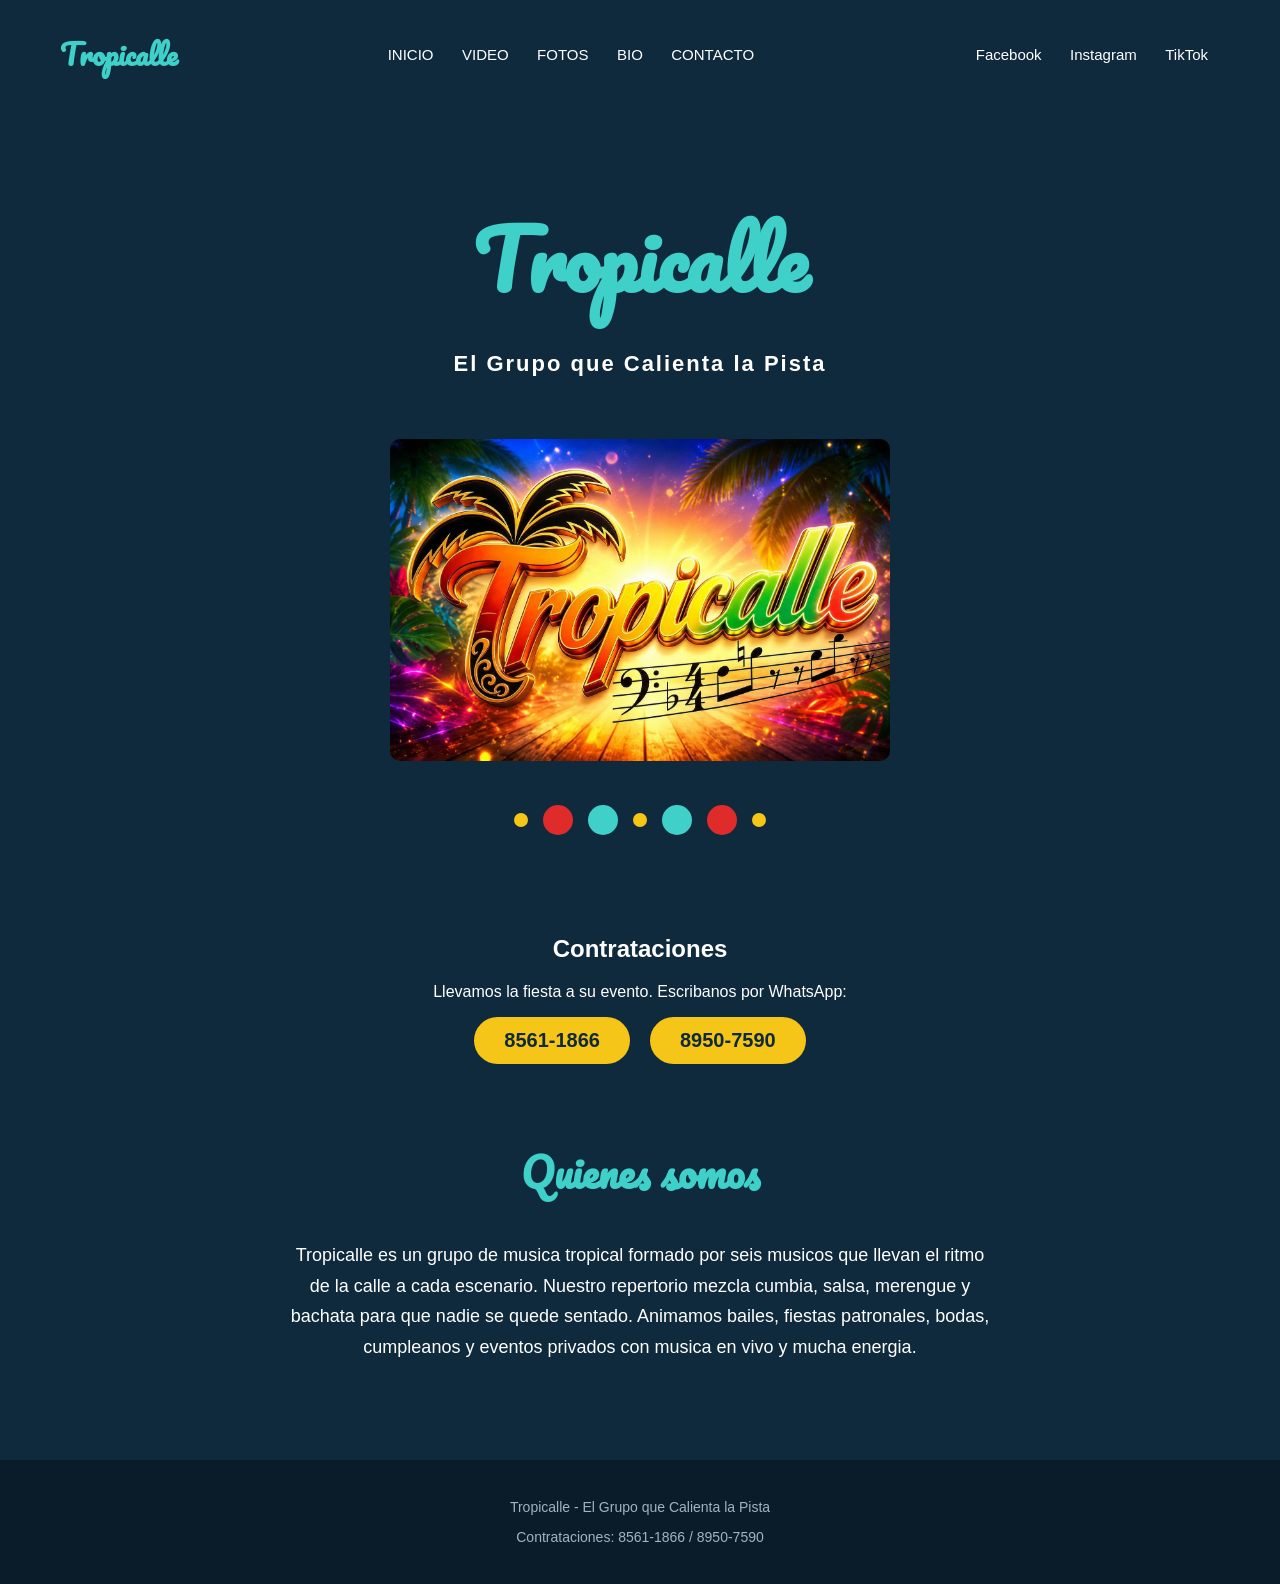
<file: index.html>
﻿<!DOCTYPE html>
<html lang="es">
<head>
    <meta charset="utf-8" />
    <meta name="viewport" content="width=device-width, initial-scale=1.0" />
    <title>Tropicalle</title>
    <link href="https://fonts.googleapis.com/css2?family=Pacifico&display=swap" rel="stylesheet" />
    <link rel="stylesheet" href="css/estilos.css" />
</head>
<body>
    <header>
        <div class="logo">Tropicalle</div>

        <nav>
            <a href="#inicio">INICIO</a>
            
            <a href="videos.html">VIDEO</a>
            <a href="fotos.html">FOTOS</a>
            <a href="#bio">BIO</a>
            <a href="#contacto">CONTACTO</a>
        </nav>

        <div class="redes">
            <a href="#">Facebook</a>
            <a href="#">Instagram</a>
            <a href="#">TikTok</a>
        </div>
    </header>
    <section id="inicio" class="portada">
        <h1>Tropicalle</h1>
        <p class="frase">El Grupo que Calienta la Pista</p>
        <img src="img/2.jpg" alt="Tropicalle en vivo" class="foto-principal" />

        <div class="puntos">
            <span class="punto amarillo"></span>
            <span class="punto rojo"></span>
            <span class="punto turquesa"></span>
            <span class="punto amarillo"></span>
            <span class="punto turquesa"></span>
            <span class="punto rojo"></span>
            <span class="punto amarillo"></span>
        </div>
    </section>

    <section id="contacto" class="contacto">
        <h2>Contrataciones</h2>
        <p>Llevamos la fiesta a su evento. Escribanos por WhatsApp:</p>

        <div class="botones">
            <a href="https://wa.me/50685611866" target="_blank" class="boton">8561-1866</a>
            <a href="https://wa.me/50689507590" target="_blank" class="boton">8950-7590</a>
        </div>
    </section>
    <section id="bio" class="resena">
        <h2>Quienes somos</h2>
        <p>
            Tropicalle es un grupo de musica tropical formado por seis musicos
            que llevan el ritmo de la calle a cada escenario. Nuestro repertorio
            mezcla cumbia, salsa, merengue y bachata para que nadie se quede sentado.
            Animamos bailes, fiestas patronales, bodas, cumpleanos y eventos
            privados con musica en vivo y mucha energia.
        </p>
    </section>
    <footer>
        <p>Tropicalle - El Grupo que Calienta la Pista</p>
        <p>Contrataciones: 8561-1866 / 8950-7590</p>
    </footer>




</body>
</html>
</file>
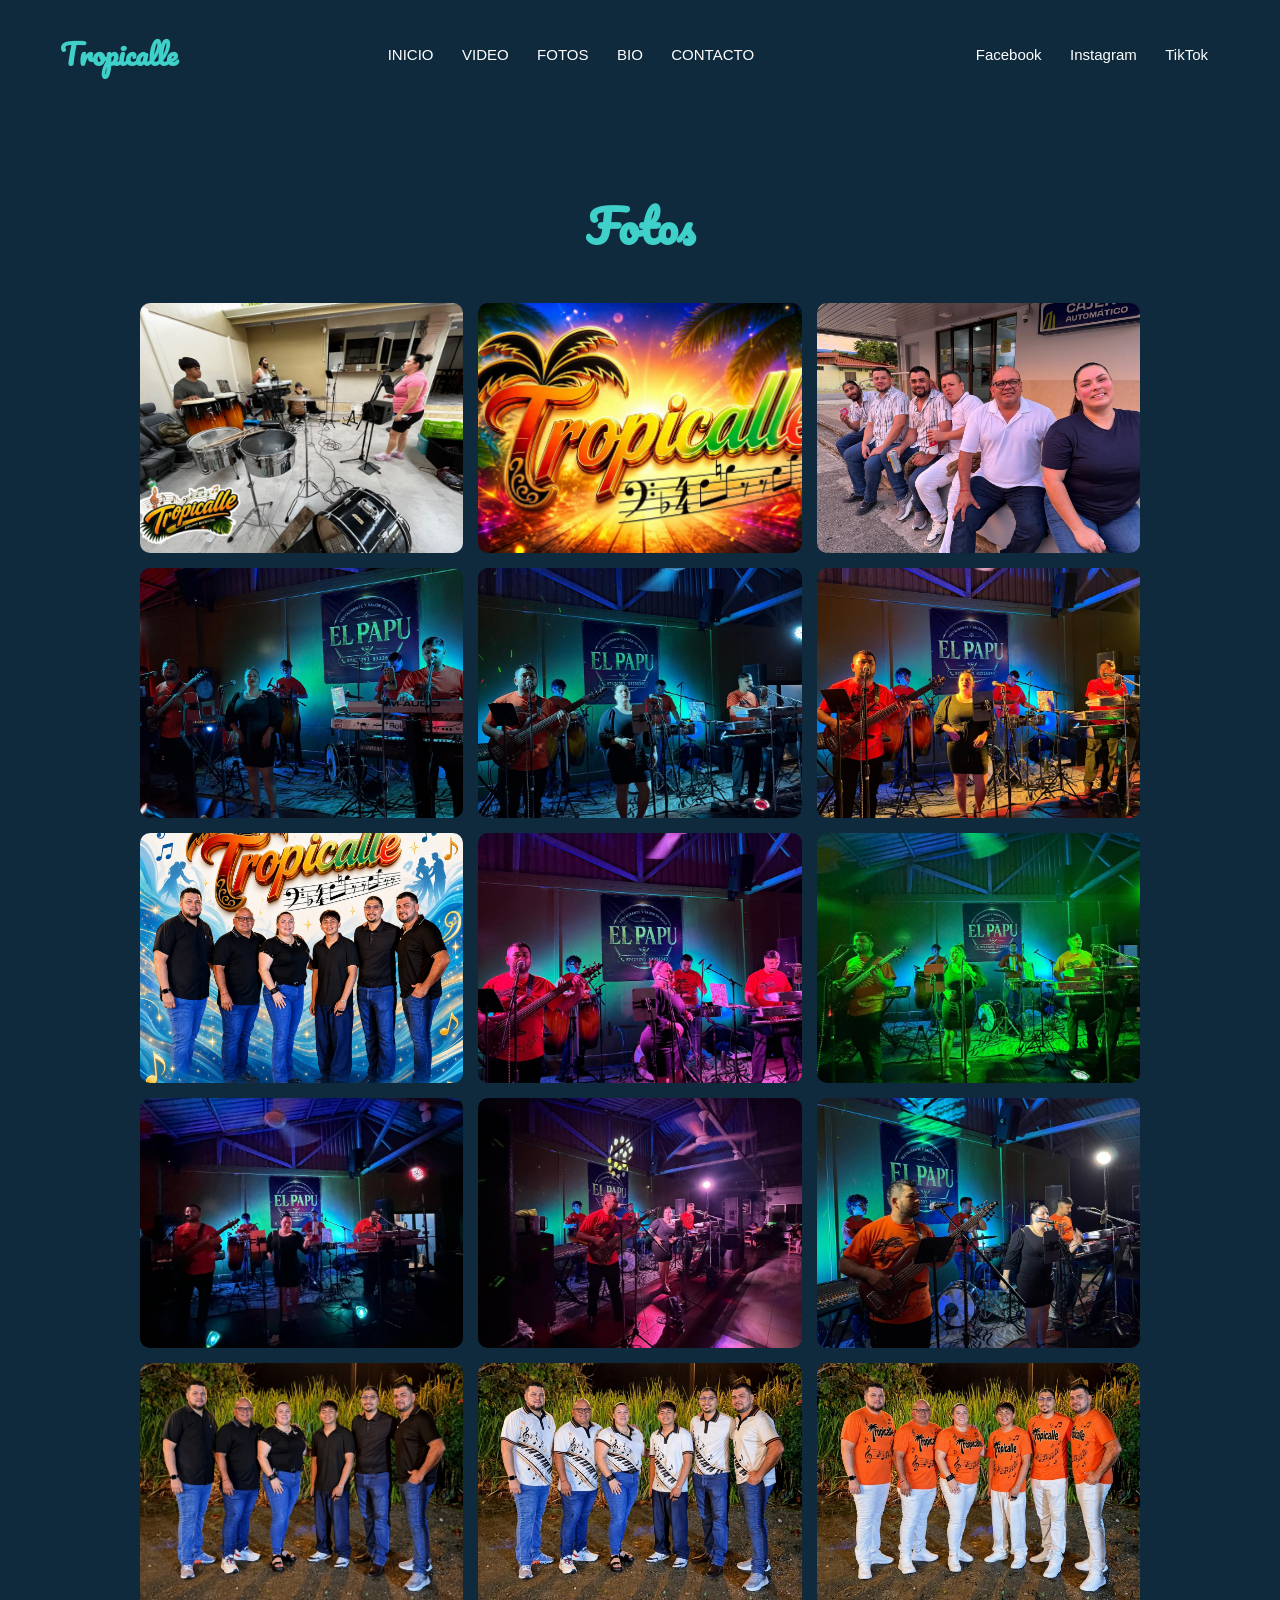
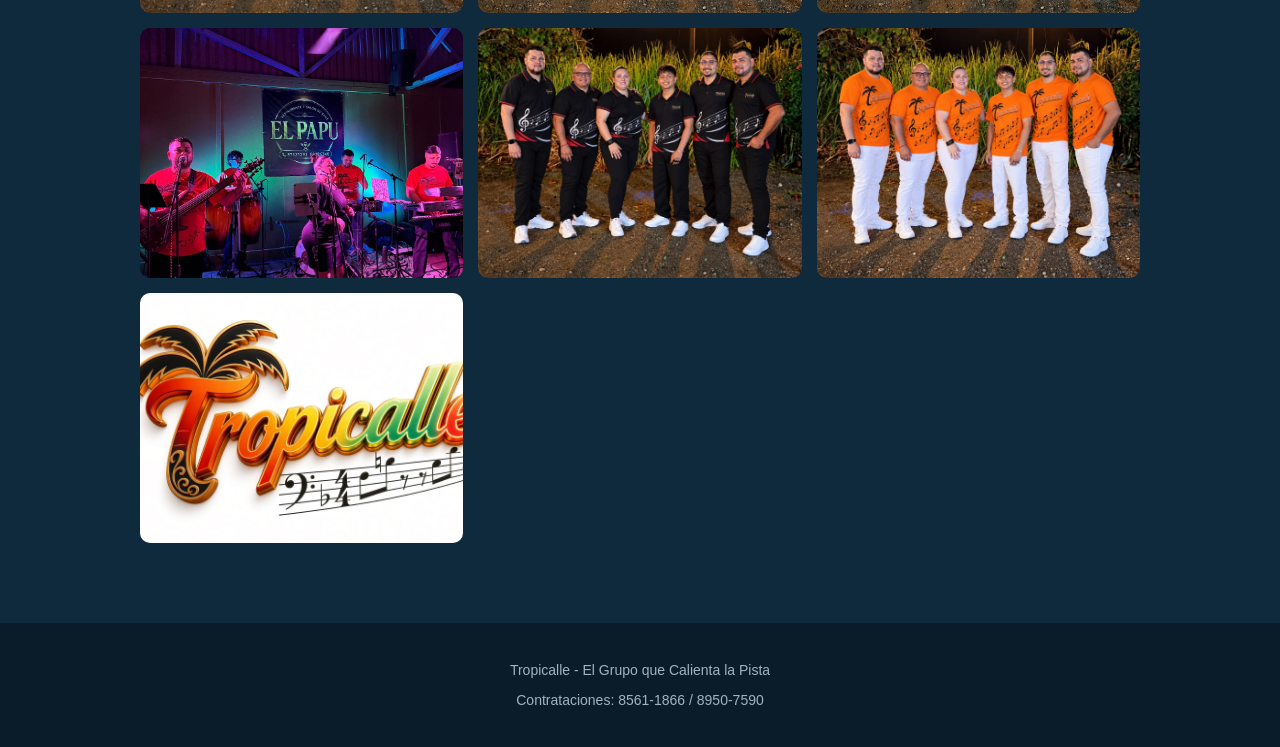
<file: fotos.html>
﻿<!DOCTYPE html>
<html lang="es">
<head>
    <meta charset="utf-8" />
    <meta name="viewport" content="width=device-width, initial-scale=1.0" />
    <title>Fotos - Tropicalle</title>
    <link href="https://fonts.googleapis.com/css2?family=Pacifico&display=swap" rel="stylesheet" />
    <link rel="stylesheet" href="css/estilos.css" />
</head>
<body>
    <header>
        <div class="logo">Tropicalle</div>

        <nav>
            <a href="index.html">INICIO</a>
            
            <a href="videos.html">VIDEO</a>
            <a href="fotos.html">FOTOS</a>
            <a href="index.html#bio">BIO</a>
            <a href="#contacto">CONTACTO</a>
        </nav>

        <div class="redes">
            <a href="#">Facebook</a>
            <a href="#">Instagram</a>
            <a href="#">TikTok</a>
        </div>
    </header>

    <section class="galeria">
        <h2>Fotos</h2>
        <div class="fotos">
            <img src="img/1.jpeg" alt="Tropicalle" />
            <img src="img/2.jpg" alt="Tropicalle" />
            <img src="img/3.jpeg" alt="Tropicalle" />
            <img src="img/4.jpeg" alt="Tropicalle" />
            <img src="img/5.jpeg" alt="Tropicalle" />
            <img src="img/6.jpeg" alt="Tropicalle" />
            <img src="img/7.jpeg" alt="Tropicalle" />
            <img src="img/8.jpeg" alt="Tropicalle" />
            <img src="img/9.jpeg" alt="Tropicalle" />
            <img src="img/10.jpeg" alt="Tropicalle" />
            <img src="img/11.jpeg" alt="Tropicalle" />
            <img src="img/12.jpeg" alt="Tropicalle" />
            <img src="img/13.jpeg" alt="Tropicalle" />
            <img src="img/14.jpeg" alt="Tropicalle" />
            <img src="img/15.jpeg" alt="Tropicalle" />
            <img src="img/16.jpeg" alt="Tropicalle" />
            <img src="img/17.jpeg" alt="Tropicalle" />
            <img src="img/18.jpeg" alt="Tropicalle" />
            <img src="img/19.jpeg" alt="Tropicalle" />
        </div>

    </section>

    <div id="visor">
        <img id="fotoGrande" src="img/1.jpeg" alt="Foto ampliada" />
    </div>

    <script src="js/script.js"></script>

    <footer>
        <p>Tropicalle - El Grupo que Calienta la Pista</p>
        <p>Contrataciones: 8561-1866 / 8950-7590</p>
    </footer>

</body>
</html>
</file>
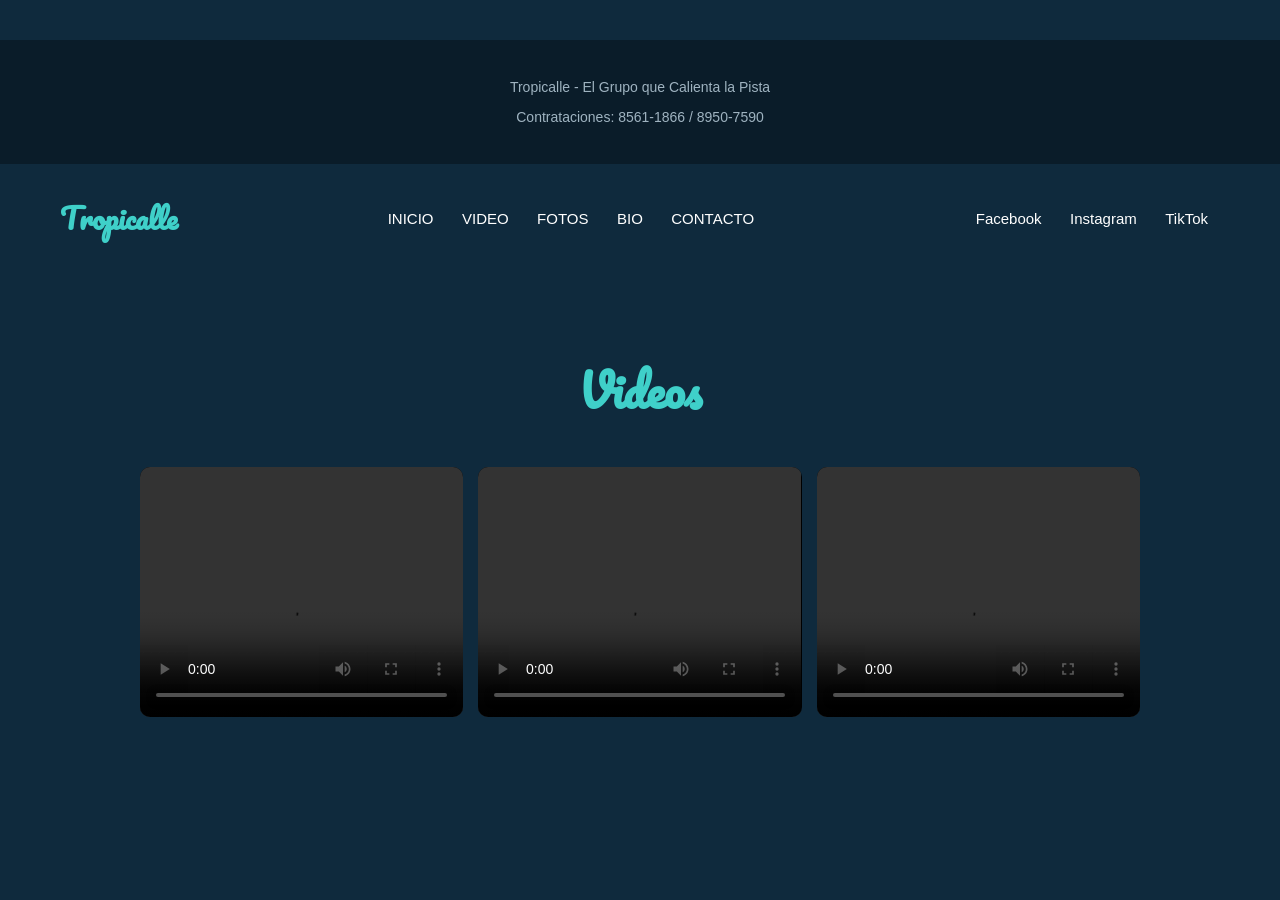
<file: videos.html>
﻿<!DOCTYPE html>
<html lang="es">
<head>
    <meta charset="utf-8" />
    <meta name="viewport" content="width=device-width, initial-scale=1.0" />
    <title>Videos - Tropicalle</title>
    <link href="https://fonts.googleapis.com/css2?family=Pacifico&display=swap" rel="stylesheet" />
    <link rel="stylesheet" href="css/estilos.css" />
</head>

<footer>
    <p>Tropicalle - El Grupo que Calienta la Pista</p>
    <p>Contrataciones: 8561-1866 / 8950-7590</p>
</footer>
<body>
    <header>
        <div class="logo">Tropicalle</div>

        <nav>
            <a href="index.html">INICIO</a>
            
            <a href="videos.html">VIDEO</a>
            <a href="fotos.html">FOTOS</a>
            <a href="index.html#bio">BIO</a>
            <a href="#contacto">CONTACTO</a>
        </nav>

        <div class="redes">
            <a href="#">Facebook</a>
            <a href="#">Instagram</a>
            <a href="#">TikTok</a>
        </div>
    </header>

    <section class="galeria">
        <h2>Videos</h2>

        <div class="videos">
            <video src="videos/video1.mp4" controls></video>
            <video src="videos/video2.mp4" controls></video>
            <video src="videos/video3.mp4" controls></video>
        </div>
    </section>


</body>
</html>
</file>
<file: css/estilos.css>
﻿body {
    background-color: #0f2a3d;
    color: white;
    font-family: Arial, sans-serif;
    text-align: center;
    margin: 0;
}

header {
    display: flex;
    justify-content: space-between;
    align-items: center;
    padding: 30px 60px;
}

.logo {
    font-size: 28px;
    font-weight: bold;
    color: #3fd0c9;
    font-family: 'Pacifico', cursive;
}

nav a, .redes a {
    color: white;
    text-decoration: none;
    margin: 0 12px;
    font-size: 15px;
}

    nav a:hover, .redes a:hover {
        color: #f5c518;
    }
.portada {
    padding: 80px 20px;
}

    .portada h1 {
        font-size: 80px;
        color: #3fd0c9;
        margin: 0;
        font-family: 'Pacifico', cursive;
    }

.frase {
    font-size: 22px;
    font-weight: bold;
    letter-spacing: 2px;
}

.puntos {
    display: flex;
    justify-content: center;
    align-items: center;
    gap: 15px;
    margin-top: 40px;
}

.punto {
    width: 30px;
    height: 30px;
    border-radius: 50%;
}

.amarillo {
    background-color: #f5c518;
    width: 14px;
    height: 14px;
}

.rojo {
    background-color: #e02b2b;
}

.turquesa {
    background-color: #3fd0c9;
}
.foto-principal {
    width: 500px;
    max-width: 100%;
    border-radius: 10px;
    margin-top: 40px;
}
.resena {
    max-width: 700px;
    margin: auto;
    padding: 40px 20px;
}

    .resena h2 {
        font-family: 'Pacifico', cursive;
        font-size: 40px;
        color: #3fd0c9;
    }

    .resena p {
        font-size: 18px;
        line-height: 1.7;
    }
#visor {
    display: none;
    position: fixed;
    top: 0;
    left: 0;
    width: 100%;
    height: 100%;
    background-color: rgba(0, 0, 0, 0.9);
    justify-content: center;
    align-items: center;
    cursor: pointer;
}

#fotoGrande {
    max-width: 90%;
    max-height: 90%;
    border-radius: 10px;
}
.galeria {
    padding: 40px 20px;
}

    .galeria h2 {
        font-family: 'Pacifico', cursive;
        font-size: 45px;
        color: #3fd0c9;
    }

.fotos {
    display: grid;
    grid-template-columns: repeat(3, 1fr);
    gap: 15px;
    max-width: 1000px;
    margin: auto;
}

    .fotos img {
        width: 100%;
        height: 250px;
        object-fit: cover;
        border-radius: 10px;
        cursor: pointer;
    }

        .fotos img:hover {
            transform: scale(1.05);
        }

#visor {
    display: none;
    position: fixed;
    top: 0;
    left: 0;
    width: 100%;
    height: 100%;
    background-color: rgba(0, 0, 0, 0.9);
    justify-content: center;
    align-items: center;
    cursor: pointer;
}

#fotoGrande {
    max-width: 90%;
    max-height: 90%;
    border-radius: 10px;
}
.videos {
    display: grid;
    grid-template-columns: repeat(3, 1fr);
    gap: 15px;
    max-width: 1000px;
    margin: auto;
}

    .videos video {
        width: 100%;
        height: 250px;
        background-color: black;
        border-radius: 10px;
    }
footer {
    background-color: #0a1c29;
    padding: 25px 20px;
    margin-top: 40px;
    font-size: 14px;
    color: #9fb3c0;
}

.botones {
    display: flex;
    justify-content: center;
    gap: 20px;
    flex-wrap: wrap;
}

.boton {
    background-color: #f5c518;
    color: #0f2a3d;
    text-decoration: none;
    font-size: 20px;
    font-weight: bold;
    padding: 12px 30px;
    border-radius: 30px;
}
</file>
